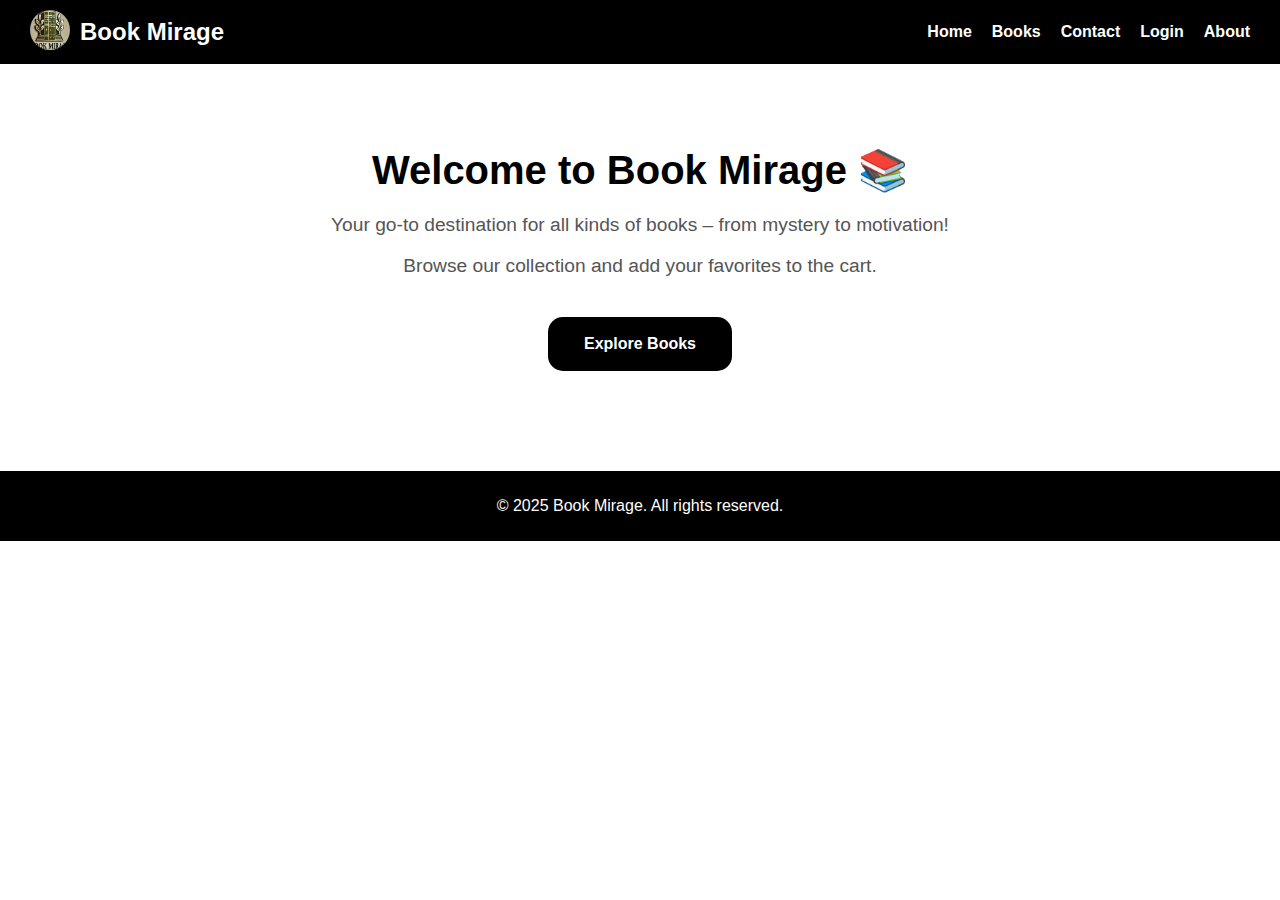
<file: index.html>
<!DOCTYPE html>
<html lang="en">
<head>
  <meta charset="UTF-8">
  <title>Book Mirage - Home</title>
  <link rel="stylesheet" href="index.css">
  <link rel="icon" href="bookmirage.jpg" type="image">
</head>
<body>
  <header>
    <div class="logo-container">
      <a href="index.html"><img src="bookmirage.jpg" alt="Logo" class="logo" height="70" width="70"></a>
      <h1>Book Mirage</h1>
    </div>
    <nav>
      <ul>
        <li><a href="index.html">Home</a></li>
        <li><a href="web.html">Books</a></li>
        <li><a href="contact.html">Contact</a></li>
        <li><a href="login.html">Login</a></li>
        <li><a href="about.html">About</a></li>
      </ul>
    </nav>
  </header>

  <main>
    <section class="intro">
      <h2>Welcome to Book Mirage 📚</h2>
      <p>Your go-to destination for all kinds of books – from mystery to motivation!</p>
      <p>Browse our collection and add your favorites to the cart.</p>
      <a href="web.html" class="explore-btn">Explore Books</a>
    </section>
  </main>

  <footer>
    <p>&copy; 2025 Book Mirage. All rights reserved.</p>
  </footer>
</body>
</html>
</file>
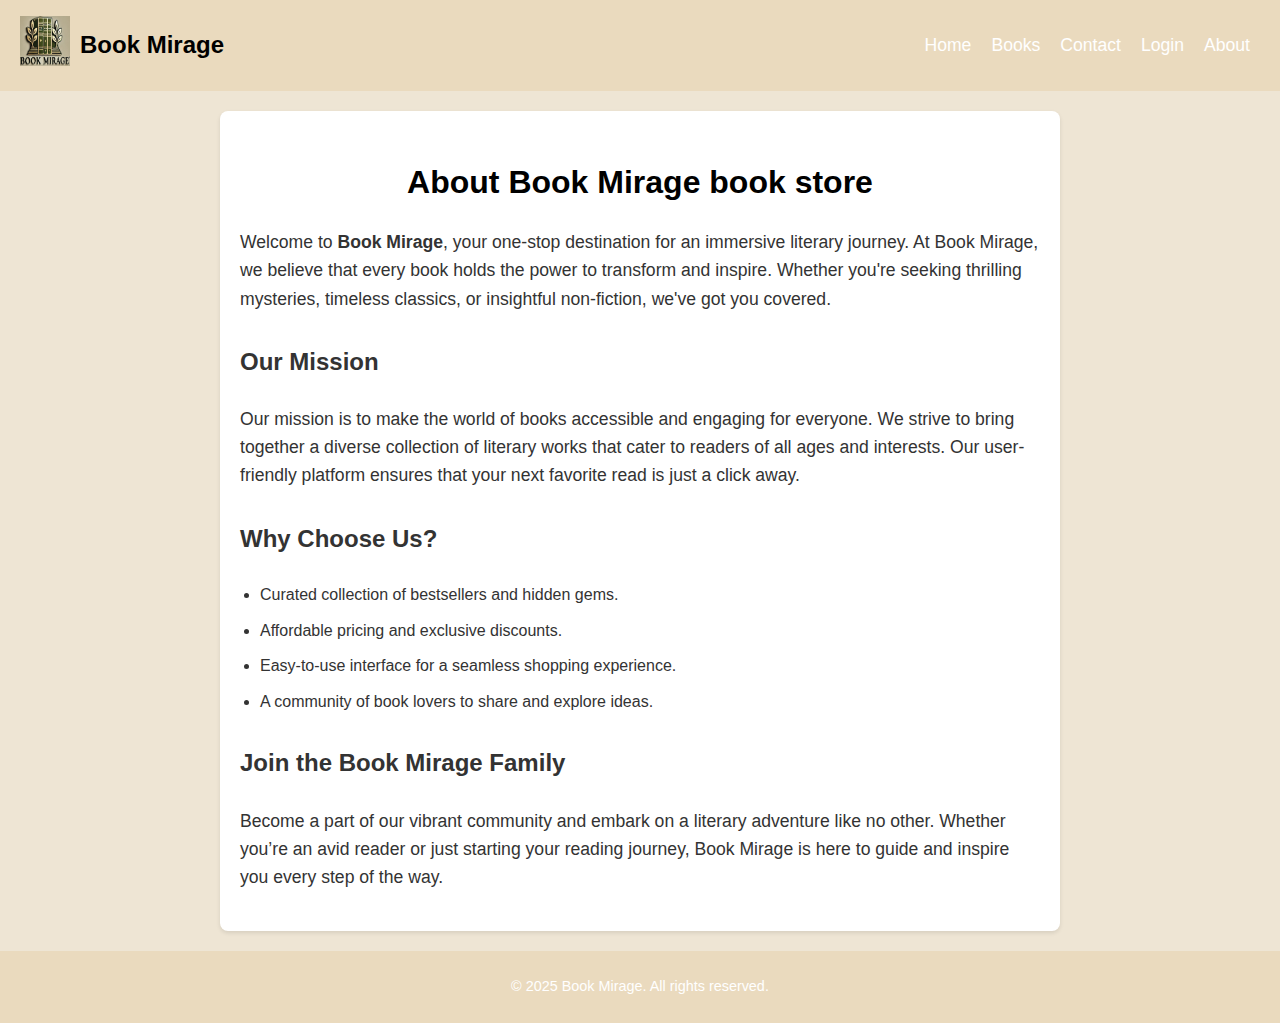
<file: about.html>
<!DOCTYPE html>
<html lang="en">
<head>
    <meta charset="UTF-8">
    <meta name="viewport" content="width=device-width, initial-scale=1.0">
    <link rel="stylesheet" href="about.css">
    <link rel="stylesheet" href="https://cdnjs.cloudflare.com/ajax/libs/font-awesome/4.7.0/css/font-awesome.min.css">
    <title>About Us - Book Mirage</title>
    <link rel="icon" type="image" href="bookmirage.jpg">
</head>
<body>
    <header>
        <div class="logo-container">
            <a href="index.html"><img src="bookmirage.jpg" alt="Book Mirage Logo" class="logo" height="50px" width="50px"></a>
            <h1>Book Mirage</h1>
        </div>

        <nav>
            <ul>
                <li><a href="index.html">Home</a></li>
                <li><a href="books.html">Books</a></li>
                <li><a href="contact.html">Contact</a></li>
                <li><a href="login.html">Login</a></li> 
                <li><a href="about us.html">About</a></li>
            </ul>
        </nav>
    </header>

    <main>
        <section class="about-us">
            <h2>About Book Mirage book store</h2>
            <p>Welcome to <strong>Book Mirage</strong>, your one-stop destination for an immersive literary journey. At Book Mirage, we believe that every book holds the power to transform and inspire. Whether you're seeking thrilling mysteries, timeless classics, or insightful non-fiction, we've got you covered.</p>
            
            <h3>Our Mission</h3>
            <p>Our mission is to make the world of books accessible and engaging for everyone. We strive to bring together a diverse collection of literary works that cater to readers of all ages and interests. Our user-friendly platform ensures that your next favorite read is just a click away.</p>
            
            <h3>Why Choose Us?</h3>
            <ul>
                <li>Curated collection of bestsellers and hidden gems.</li>
                <li>Affordable pricing and exclusive discounts.</li>
                <li>Easy-to-use interface for a seamless shopping experience.</li>
                <li>A community of book lovers to share and explore ideas.</li>
            </ul>
            
            <h3>Join the Book Mirage Family</h3>
            <p>Become a part of our vibrant community and embark on a literary adventure like no other. Whether you’re an avid reader or just starting your reading journey, Book Mirage is here to guide and inspire you every step of the way.</p>
        </section>
    </main>

    <footer>
        <p>&copy; 2025 Book Mirage. All rights reserved.</p>
    </footer>
</body>
</html>
</file>
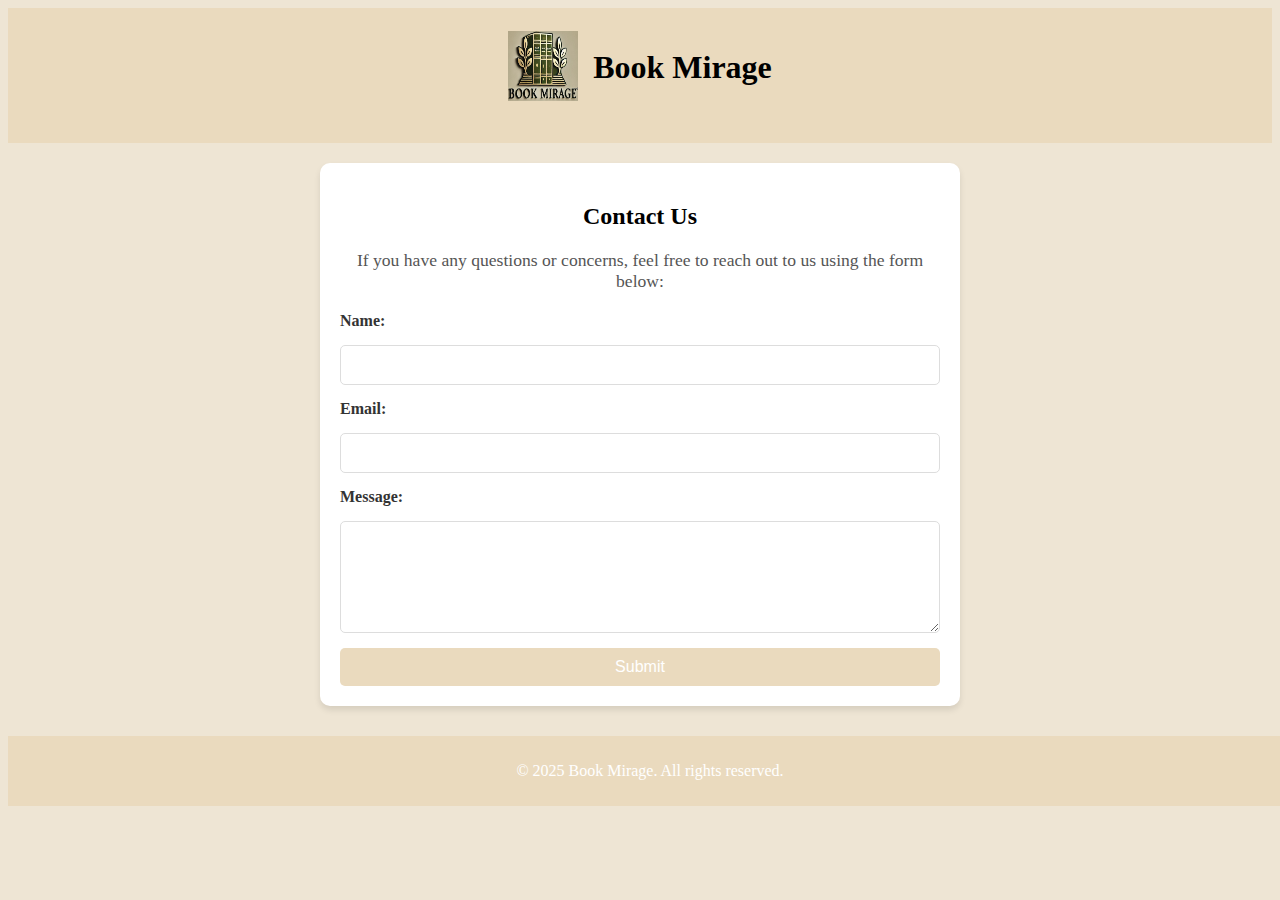
<file: contact.html>
<!DOCTYPE html>
<html lang="en">
<head>
    <meta charset="UTF-8">
    <meta name="viewport" content="width=device-width, initial-scale=1.0">
    <title>Contact Us - Book Mirage</title>
    <link rel="stylesheet" href="contact.css">
</head>
<body>
    <header>
        <div class="logo-container">
            <a href="index.html"><img src="bookmirage.jpg" alt="Book Mirage Logo" class="logo" height="70px" width="70px"></a>
            <h1>Book Mirage</h1>
        </div>
    </header>

    <main>
        <section class="contact-section">
            <h2>Contact Us</h2>
            <p>If you have any questions or concerns, feel free to reach out to us using the form below:</p>
            <form action="submit_contact.php" method="POST" class="contact-form">
                <label for="name">Name:</label>
                <input type="text" id="name" name="name" required>

                <label for="email">Email:</label>
                <input type="email" id="email" name="email" required>

                <label for="message">Message:</label>
                <textarea id="message" name="message" rows="5" required></textarea>

                <button type="submit">Submit</button>
            </form>
        </section>
    </main>

    <footer>
        <p>&copy; 2025 Book Mirage. All rights reserved.</p>
    </footer>
</body>
</html>
</file>
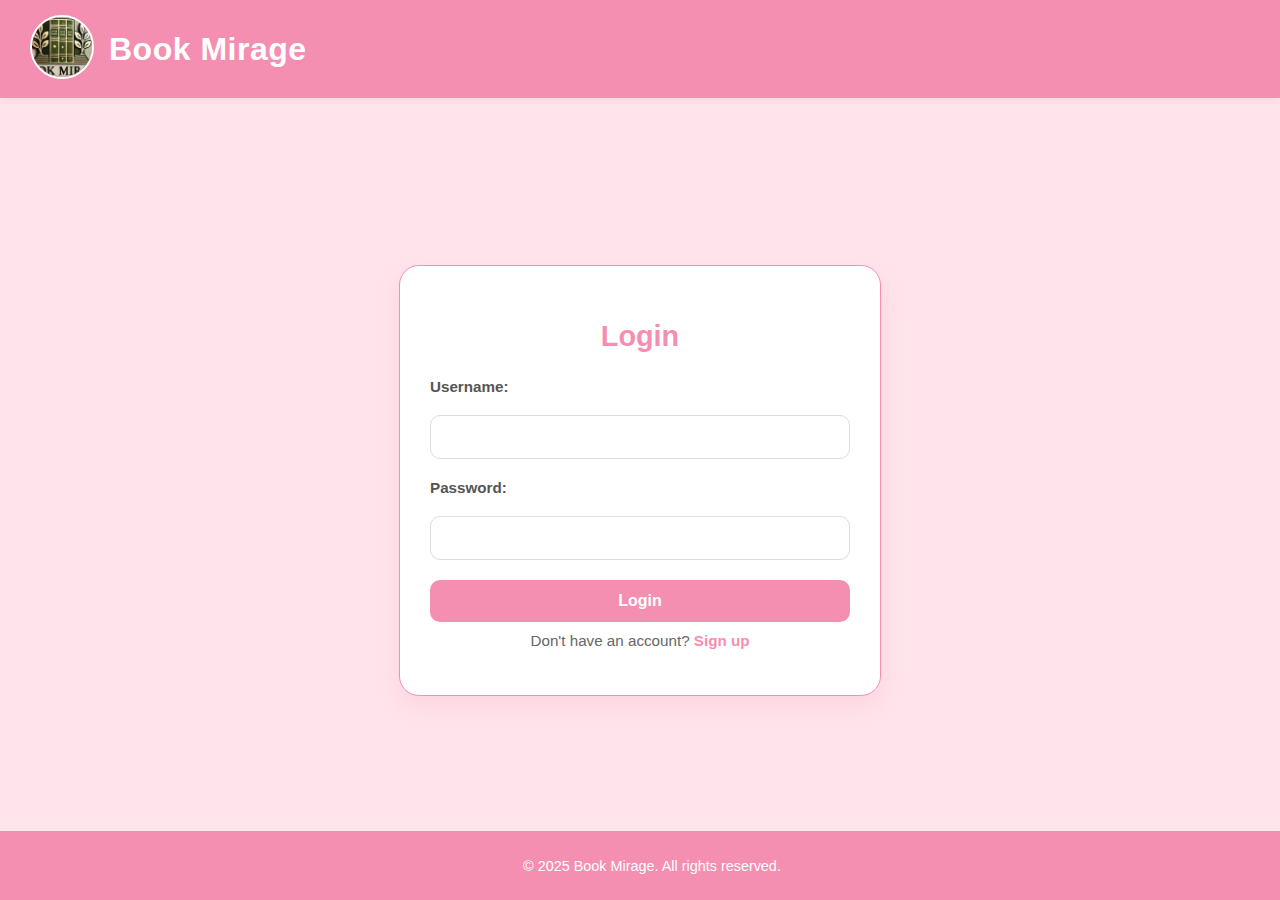
<file: login.html>
<!DOCTYPE html>
<html lang="en">
<head>
    <meta charset="UTF-8">
    <meta name="viewport" content="width=device-width, initial-scale=1.0">
    <title>Login - Book Mirage</title>
    <link rel="stylesheet" href="login.css">
    <script>
        // Optional: Show an alert before redirecting
        function handleLogin(event) {
            event.preventDefault(); // Prevent actual form submission
            alert("Login successful! Redirecting...");
            window.location.href = "index.html"; // Redirect to web.html
        }
    </script>
</head>
<body>
    <header>
        <div class="logo-container">
            <a href="index.html"><img src="bookmirage.jpg" alt="Book Mirage Logo" class="logo" height="70px" width="70px"></a>
            <h1>Book Mirage</h1>
        </div>
    </header>

    <main>
        <section class="login-section">
            <h2>Login</h2>
            <!-- Form with JavaScript-based redirect -->
            <form onsubmit="handleLogin(event)" class="login-form">
                <label for="username">Username:</label>
                <input type="text" id="username" name="username" required>

                <label for="password">Password:</label>
                <input type="password" id="password" name="password" required>

                <button type="submit">Login</button>
            </form>
            <p>Don't have an account? <a href="register.html">Sign up</a></p>
        </section>
    </main>

    <footer>
        <p>&copy; 2025 Book Mirage. All rights reserved.</p>
    </footer>
</body>
</html>
</file>
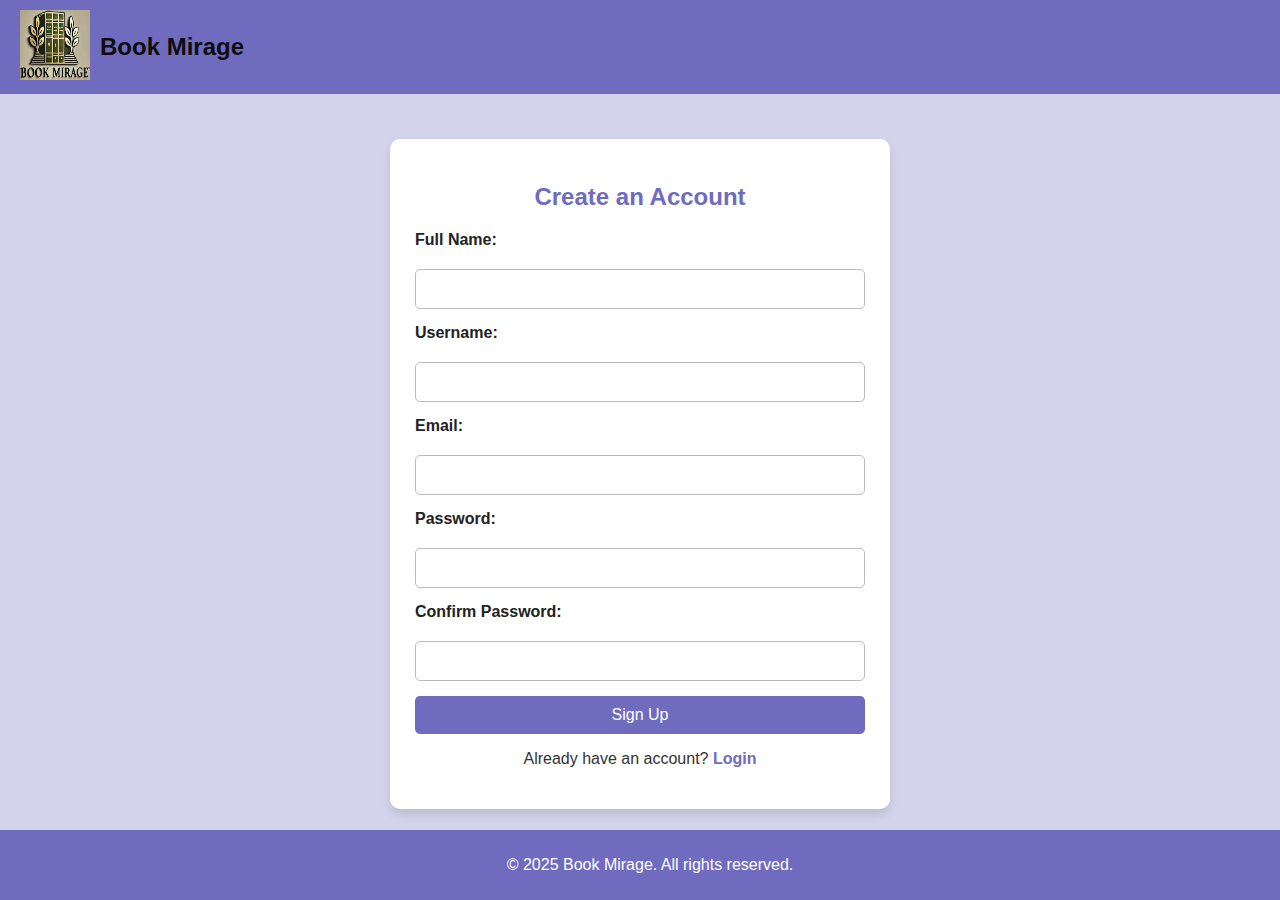
<file: register.html>
<!DOCTYPE html>
<html lang="en">
<head>
    <meta charset="UTF-8">
    <meta name="viewport" content="width=device-width, initial-scale=1.0">
    <title>Sign Up - Book Mirage</title>
    <link rel="stylesheet" href="register.css">
</head>
<body>
    <header>
        <div class="logo-container">
            <a href="index.html"><img src="bookmirage.jpg" alt="Book Mirage Logo" class="logo" height="70px" width="70px"></a>
            <h1>Book Mirage</h1>
        </div>
    </header>

    <main>
        <section class="signup-section">
            <h2>Create an Account</h2>
            <form onsubmit="return handleSignup(event)" class="signup-form">
                <label for="fullname">Full Name:</label>
                <input type="text" id="fullname" name="fullname" required>

                <label for="username">Username:</label>
                <input type="text" id="username" name="username" required>

                <label for="email">Email:</label>
                <input type="email" id="email" name="email" required>

                <label for="password">Password:</label>
                <input type="password" id="password" name="password" required>

                <label for="confirm-password">Confirm Password:</label>
                <input type="password" id="confirm-password" name="confirm-password" required>

                <button type="submit">Sign Up</button>
            </form>
            <p>Already have an account? <a href="login.html">Login</a></p>
        </section>
    </main>

    <footer>
        <p>&copy; 2025 Book Mirage. All rights reserved.</p>
    </footer>

    <script>
        function handleSignup(event) {
            event.preventDefault();
            // You can add password matching or validation here
            window.location.href = "web.html"; // Redirect after signup
        }
    </script>
</body>
</html>
</file>
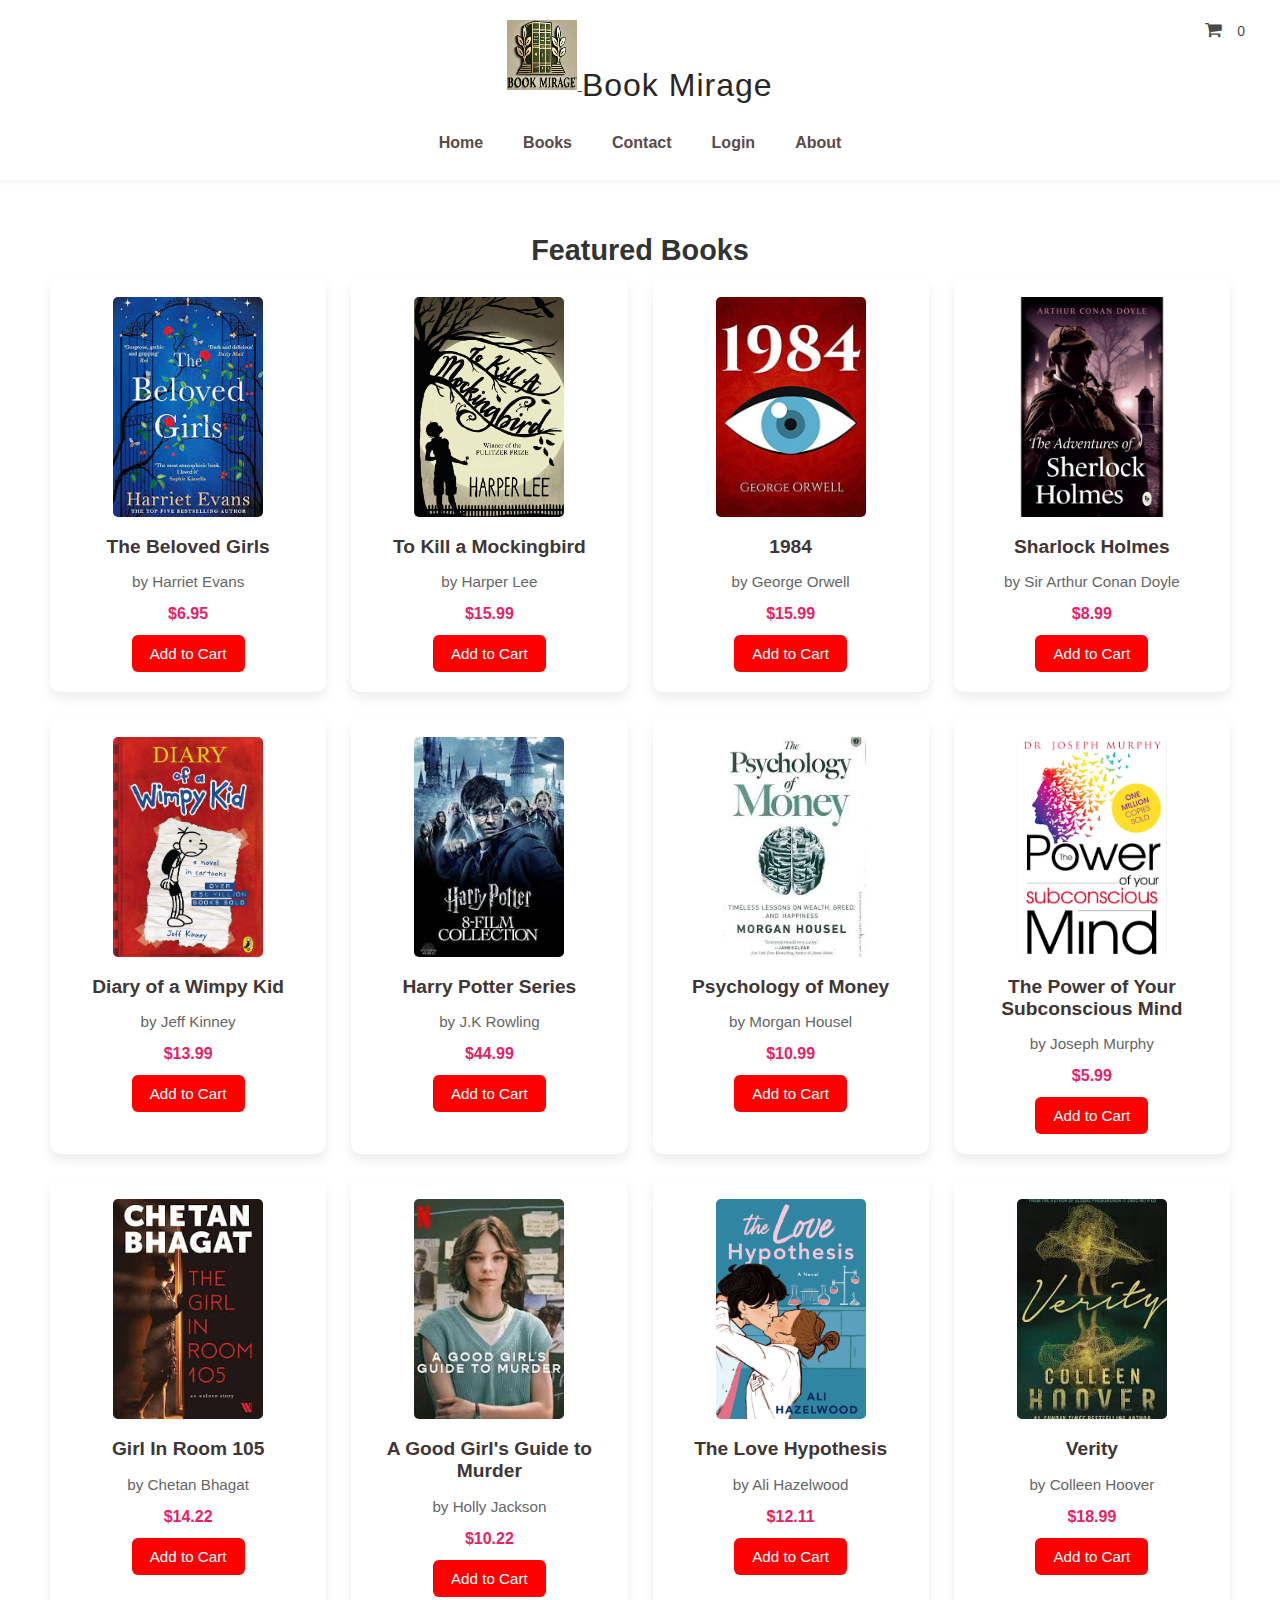
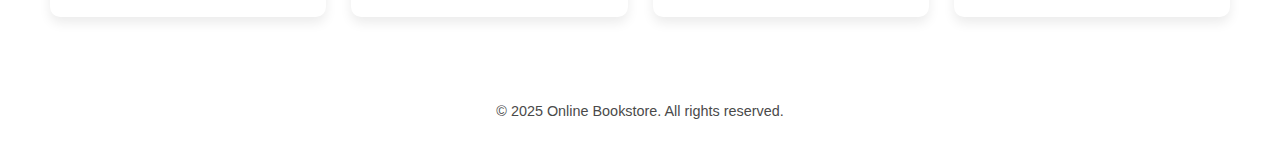
<file: web.html>
<!DOCTYPE html>
<html lang="en">
<head>
    <meta charset="UTF-8">
    <meta name="viewport" content="width=device-width, initial-scale=1.0">
    <link rel="stylesheet" href="web.css">
    <link rel="stylesheet" href="https://cdnjs.cloudflare.com/ajax/libs/font-awesome/4.7.0/css/font-awesome.min.css">
    <title>Book Mirage</title>
    <link rel="icon" type="image" href="bookmirage.jpg">
    
</head>
<body>
    <header>
        <div class="logo-container">
            <a href=""><img src="bookmirage.jpg" alt="Book Mirage Logo" class="logo" height="70 px" width="70px"></a>
            <h1>Book Mirage</h1>
        </div>

        <nav>
            <ul>
                <li><a href="">Home</a></li>
                <li><a href="">Books</a></li>
                <li><a href="">Contact</a></li>
                <li><a href="login.html">Login</a></li> 
                <li><a href="about us.html">About</a></li>
            </ul>
        </nav>
        <div class="cart" id="cart-icon">
            <i class="fa fa-shopping-cart"></i>
            <span id="cart-count" class="cart-count">0</span>
        </div>
    </header>

    <main>
        <section class="featured-books">
            <h2>Featured Books</h2>
            <div class="book-container">
                <div class="book-card">
                    <img src="thebelovedgirls.jpg" alt="Book 1">
                    <h3>The Beloved Girls</h3>
                    <p>by Harriet Evans</p>
                    <p class="price">$6.95</p>
                    <button class="add-to-cart" data-book="The Beloved Girls" data-price="6.95">Add to Cart</button>
                </div>
                <div class="book-card">
                    <img src="thekill.jpg" alt="Book 2">
                    <h3>To Kill a Mockingbird</h3>
                    <p>by Harper Lee</p>
                    <p class="price">$15.99</p>
                    <button class="add-to-cart" data-book="To Kill a Mockingbird" data-price="15.99">Add to Cart</button>
                </div>
                <div class="book-card">
                    <img src="1984.jpg" alt="Book 3">
                    <h3>1984</h3>
                    <p>by George Orwell</p>
                    <p class="price">$15.99</p>
                    <button class="add-to-cart" data-book="1984">Add to Cart</button>
                </div>
                <div class="book-card">
                    <img src="4.jpg" alt="Book 4">
                    <h4>Sharlock Holmes</h4>
                    <p>by Sir Arthur Conan Doyle</p>
                    <p class="price">$8.99</p>
                    <button class="add-to-cart" data-book="Sharlock Holmes">Add to Cart</button>
                </div>
                <div class="book-card">
                    <img src="5.jpg" alt="Book 5">
                    <h4>Diary of a Wimpy Kid</h4>
                    <p>by Jeff Kinney</p>
                    <p class="price">$13.99</p>
                    <button class="add-to-cart" data-book="Diary of a Wimpy Kid">Add to Cart</button>
                </div>
                <div class="book-card">
                    <img src="harrypotter.jpg" alt="Book 6">
                    <h4>Harry Potter Series</h4>
                    <p>by J.K Rowling</p>
                    <p class="price">$44.99</p>
                    <button class="add-to-cart" data-book="Harry Potter Series">Add to Cart</button>
                </div>
                <div class="book-card">
                    <img src="psychoofmoney.jpg" alt="Book 7">
                    <h4>Psychology of Money</h4>
                    <p>by Morgan Housel</p>
                    <p class="price">$10.99</p>
                    <button class="add-to-cart" data-book="Psychology of Money">Add to Cart</button>
                </div>
                <div class="book-card">
                    <img src="powerofsubmind.png" alt="Book 8">
                    <h4>The Power of Your Subconscious Mind</h4>
                    <p>by Joseph Murphy</p>
                    <p class="price">$5.99</p>
                    <button class="add-to-cart" data-book="The Power of Your Subconscious Mind">Add to Cart</button>
                </div>
                <div class="book-card">
                    <img src="girlintheroom105.jpg" alt="Book 9">
                    <h4>Girl In Room 105</h4>
                    <p>by Chetan Bhagat</p>
                    <p class="price">$14.22</p>
                    <button class="add-to-cart" data-book="Girl In Room 105">Add to Cart</button>
                </div>
                <div class="book-card">
                    <img src="gggto.jpg" alt="Book 10">
                    <h4>A Good Girl's Guide to Murder</h4>
                    <p>by Holly Jackson</p>
                    <p class="price">$10.22</p>
                    <button class="add-to-cart" data-book="A Good Girl's Guide to Murder">Add to Cart</button>
                </div>
                <div class="book-card">
                    <img src="11.jpg" alt="Book 11">
                    <h4>The Love Hypothesis</h4>
                    <p>by Ali Hazelwood</p>
                    <p class="price">$12.11</p>
                    <button class="add-to-cart" data-book="The Love Hypothesis">Add to Cart</button>
                </div>
                <div class="book-card">
                    <img src="verity.jpg" alt="Book 12">
                    <h4>Verity</h4>
                    <p>by Colleen Hoover</p>
                    <p class="price">$18.99</p>
                    <button class="add-to-cart" data-book="The Love Hypothesis">Add to Cart</button>
                </div>
                

            </div>
        </section>
    </main>

    
    <div id="cart-modal" class="cart-modal">
        <div class="cart-modal-content">
            <span id="close-cart" class="close">&times;</span>
            <h2>Your Cart</h2>
            <ul id="cart-items"></ul>
            <p>Total: $<span id="cart-total">0.00</span></p>
        </div>
    </div>

    <footer>
        <p>&copy; 2025 Online Bookstore. All rights reserved.</p>
    </footer>
    <script>
        // Select DOM elements
        const cartIcon = document.getElementById("cart-icon");
        const cartModal = document.getElementById("cart-modal");
        const closeCart = document.getElementById("close-cart");
        const cartCount = document.getElementById("cart-count");
        const cartItems = document.getElementById("cart-items");
        const cartTotal = document.getElementById("cart-total");
        const addToCartButtons = document.querySelectorAll(".add-to-cart");
    
        // Cart data structure
        let cart = [];
    
        // Open cart modal
        cartIcon.addEventListener("click", () => {
            cartModal.style.display = "block";
        });
    
        // Close cart modal
        closeCart.addEventListener("click", () => {
            cartModal.style.display = "none";
        });
    
        // Add item to cart
        addToCartButtons.forEach(button => {
            button.addEventListener("click", () => {
                const bookName = button.getAttribute("data-book");
                const bookPrice = parseFloat(button.getAttribute("data-price"));
    
                // Check if item is already in the cart
                const existingItem = cart.find(item => item.name === bookName);
    
                if (existingItem) {
                    existingItem.quantity++;
                } else {
                    cart.push({ name: bookName, price: bookPrice, quantity: 1 });
                }
    
                updateCart();
            });
        });
    
        // Update cart
        function updateCart() {
            cartItems.innerHTML = ""; // Clear previous cart items
            let total = 0;
    
            cart.forEach(item => {
                const li = document.createElement("li");
                li.textContent = `${item.name} - $${item.price.toFixed(2)} x ${item.quantity}`;
                cartItems.appendChild(li);
    
                total += item.price * item.quantity;
            });
    
            cartTotal.textContent = total.toFixed(2);
            cartCount.textContent = cart.reduce((acc, item) => acc + item.quantity, 0);
        }
    </script>


    
</body>
</html>
</file>
<file: index.css>
@keyframes fadeSlideUp {
  from {
    opacity: 0;
    transform: translateY(20px);
  }
  to {
    opacity: 1;
    transform: translateY(0);
  }
}
@keyframes fadeIn {
  from {
    opacity: 0;
    transform: translateY(30px);
  }
  to {
    opacity: 1;
    transform: translateY(0);
  }
}

.testimonial {
  animation: fadeIn 1s ease-in-out;
}

.testimonial:nth-child(1) {
  animation-delay: 0.5s;
}

.testimonial:nt

.testimonials h2 {
  animation: fadeSlideUp 1s ease-in-out;
  animation-delay: 2.5s; /* Wait for 2.5 seconds before starting */
  opacity: 0; /* Ensure it's hidden initially */

}


.logo-container img {
  animation: bounce 1s infinite alternate ease-in-out;
}


.intro, .testimonials {
  animation: fadeIn 1s ease-in-out;
}
.testimonial {
  transition: transform 0.3s ease-in-out;
}

.testimonial:hover {
  transform: translateY(-10px);
}




/* General Styles */
body {
  font-family: 'Segoe UI', Tahoma, sans-serif;
  margin: 0;
  padding: 0;
  background-color: #fff;
  color: #111;
}

/* Header */
header {
  display: flex;
  justify-content: space-between;
  align-items: center;
  background-color: #000;
  color: white;
  padding: 10px 30px;
}

.logo-container {
  display: flex;
  align-items: center;
}

.logo-container img {
  width: 40px;
  height: 40px;
  margin-right: 10px;
  border-radius: 50%;
}

header h1 {
  font-size: 1.5rem;
  margin: 0;
}

nav ul {
  list-style: none;
  display: flex;
  gap: 20px;
  margin: 0;
  padding: 0;
}

nav a {
  color: white;
  text-decoration: none;
  font-weight: bold;
}

nav a:hover,
nav a.active {
  border-bottom: 2px solid white;
}

/* Main Intro Section */
.intro {
  text-align: center;
  padding: 50px 20px;
}

.intro h2 {
  font-size: 2.5rem;
  color: black;
  margin-bottom: 20px;
}

.intro p {
  font-size: 1.2rem;
  color: #555;
}

.explore-btn {
  display: inline-block;
  margin-top: 20px;
  padding: 18px 36px;
  background-color: black;
  color: white;
  border-radius: 15px;
  text-decoration: none;
  font-weight: bold;
}

.explore-btn:hover {
  background-color: #333;
}
.explore-btn {
  transition: transform 0.3s ease-in-out;
}

.explore-btn:hover {
  transform: scale(1.1);
}


/* Testimonials */
.testimonials {
  padding: 50px 20px;
  background-color: #f7f7f7;
  text-align: center;
}

.testimonials h2 {
  font-size: 2rem;
  margin-bottom: 30px;
}

.testimonial-list {
  display: flex;
  flex-wrap: wrap;
  justify-content: center;
  gap: 30px;
}

.testimonial {
  background-color: white;
  padding: 20px;
  border-radius: 10px;
  width: 300px;
  box-shadow: 0 4px 8px rgba(0,0,0,0.1);
  transition: transform 0.3s;
}

.testimonial:hover {
  transform: translateY(-5px);
}

.testimonial p {
  font-style: italic;
  margin-bottom: 10px;
}

.testimonial h4 {
  margin-top: 10px;
  font-weight: normal;
}

/* Footer */
footer {
  background-color: #000;
  color: white;
  text-align: center;
  padding: 10px 0;
  margin-top: 50px;
}
</file>
<file: about.css>
/* General Styles */
body {
    font-family: Arial, sans-serif;
    line-height: 1.6;
    margin: 0;
    padding: 0;
    background-color: rgb(238, 229, 212);
    color: #333;
}

/* Header */
header {
    display: flex;
    justify-content: space-between;
    align-items: center;
    padding: 10px 20px;
    background-color: rgb(234, 218, 190);
    color: black;
}

header .logo-container {
    display: flex;
    align-items: center;
}

header .logo-container h1 {
    margin-left: 10px;
    font-size: 1.5rem;
}

header nav ul {
    list-style-type: none;
    padding: 0;
    margin: 0;
    display: flex;
}

header nav ul li {
    margin: 0 10px;
}

header nav ul li a {
    color: #fff;
    text-decoration: none;
    font-size: 1.1rem;
}

header nav ul li a:hover {
    text-decoration: underline;
}

/* About Us Section */
main {
    margin: 20px auto;
    padding: 20px;
    max-width: 800px;
    background: #ffffff;
    border-radius: 8px;
    box-shadow: 0 2px 4px rgba(0, 0, 0, 0.1);
}

.about-us h2 {
    color: black;
    font-size: 2rem;
    margin-bottom: 20px;
    text-align: center;
}

.about-us p {
    margin-bottom: 20px;
    font-size: 1.1rem;
}

.about-us h3 {
    font-size: 1.5rem;
    color: #333;
    margin-top: 30px;
}

.about-us ul {
    list-style-type: disc;
    padding-left: 20px;
}

.about-us ul li {
    margin-bottom: 10px;
}

/* Footer */
footer {
    text-align: center;
    padding: 10px;
    background-color: rgb(234, 218, 190);
    color: #fff;
    margin-top: 20px;
    font-size: 0.9rem;
}
</file>
<file: contact.css>
/* Header Styles */
header {
    background-color: rgb(234, 218, 190); /* Dark background for header */
    color: black; /* White text color for contrast */
    padding: 20px;
    text-align: center;
}
body {
    background-color: rgb(238, 229, 212);
}

header .logo-container {
    display: flex;
    align-items: center;
    justify-content: center;
    margin-bottom: 15px;
}

header .logo-container a {
    margin-right: 15px; /* Space between logo and text */
}

header .logo-container img {
    height: 70px;
    width: 70px;
}

/* Center and Style "Book Mirage" Heading */
.heading-container {
    text-align: center; /* Center the heading text */
    border: 3px solid #fff; /* White border around heading */
    padding: 10px 20px;
    border-radius: 10px; /* Rounded corners */
    display: inline-block; /* Keep it inline with logo */
}

.heading-container h1 {
    margin: 0;
    font-size: 2.5rem; /* Larger font for heading */
    color: white; /* White text color */
}

/* Contact Section Styles */
.contact-section {
    background-color: #fff;
    padding: 20px;
    margin: 20px auto;
    border-radius: 10px;
    box-shadow: 0 4px 6px rgba(0, 0, 0, 0.1);
    width: 90%;
    max-width: 600px;
    text-align: center;
}

.contact-section h2 {
    color: black;
    margin-bottom: 20px;
}

.contact-section p {
    font-size: 1.1rem;
    margin-bottom: 20px;
    color: #555;
}

/* Contact Form Styles */
.contact-form {
    display: flex;
    flex-direction: column;
    gap: 15px;
}

.contact-form label {
    font-weight: bold;
    text-align: left;
    color: #333;
}

.contact-form input,
.contact-form textarea {
    padding: 10px;
    border: 1px solid #ddd;
    border-radius: 5px;
    font-size: 1rem;
    width: 100%;
    box-sizing: border-box;
}

.contact-form textarea {
    resize: vertical;
}

.contact-form button {
    padding: 10px 15px;
    border: none;
    background-color: rgb(234, 218, 190);
    color: white;
    font-size: 1rem;
    border-radius: 5px;
    cursor: pointer;
    transition: background-color 0.3s;
}

.contact-form button:hover {
    background-color: black;
}

/* General Adjustments */
footer {
    text-align: center;
    padding: 10px;
    background-color: rgb(234, 218, 190);
    color: white;
    margin-top: 30px;
    position: relative;
    bottom: 0;
    width: 100%;
}
</file>
<file: login.css>
/* General Styles */
body {
    font-family: 'Segoe UI', Tahoma, Geneva, Verdana, sans-serif;
    margin: 0;
    padding: 0;
    background-color: #ffe4ec; /* Light pink background */
    color: #444;
}

/* Header Styles */
header {
    display: flex;
    align-items: center;
    padding: 15px 30px;
    background-color: #f48fb1; /* Medium pink */
    color: #fff;
    box-shadow: 0 2px 8px rgba(0, 0, 0, 0.05);
}

header .logo-container {
    display: flex;
    align-items: center;
    gap: 15px;
}

header .logo-container img {
    height: 60px;
    width: 60px;
    border-radius: 50%;
    object-fit: cover;
    border: 2px solid #fff;
}

header h1 {
    font-size: 2rem;
    margin: 0;
    font-weight: bold;
    letter-spacing: 0.5px;
}

/* Main Section Styles */
main {
    display: flex;
    justify-content: center;
    align-items: center;
    min-height: 85vh;
}

/* Login Section Styles */
.login-section {
    background-color: #ffffff;
    padding: 30px;
    border-radius: 20px;
    box-shadow: 0 10px 25px rgba(244, 143, 177, 0.2);
    max-width: 420px;
    width: 90%;
    text-align: center;
    border: 1.5px solid #f48fb1;
}

.login-section h2 {
    margin-bottom: 25px;
    color: #f48fb1;
    font-size: 1.8rem;
    font-weight: 700;
}

/* Form Styles */
.login-form {
    display: flex;
    flex-direction: column;
    gap: 20px;
}

.login-form label {
    text-align: left;
    font-weight: 600;
    font-size: 0.95rem;
    color: #555;
}

.login-form input {
    padding: 12px;
    border: 1px solid #ddd;
    border-radius: 10px;
    font-size: 1rem;
    outline: none;
    transition: all 0.3s ease;
}

.login-form input:focus {
    border-color: #f48fb1;
    box-shadow: 0 0 0 4px rgba(244, 143, 177, 0.2);
}

/* Button */
.login-form button {
    padding: 12px;
    background-color: #f48fb1;
    color: white;
    font-size: 1rem;
    font-weight: 600;
    border: none;
    border-radius: 10px;
    cursor: pointer;
    transition: background-color 0.3s ease;
}

.login-form button:hover {
    background-color: #ec6f99;
}

/* Link Styles */
.login-section p {
    margin-top: 10px;
    font-size: 0.95rem;
    color: #666;
}

a {
    color: #f48fb1;
    text-decoration: none;
    font-weight: bold;
}

a:hover {
    text-decoration: underline;
}

/* Footer Styles */
footer {
    text-align: center;
    padding: 12px;
    background-color: #f48fb1;
    color: #fff;
    font-size: 0.9rem;
    position: fixed;
    bottom: 0;
    width: 100%;
}
</file>
<file: register.css>
/* General Styles */
body {
    font-family: Arial, sans-serif;
    margin: 0;
    padding: 0;
    background-color: #d3d3ec;
    color: #333;
}

/* Header Styles */
header {
    display: flex;
    align-items: center;
    justify-content: space-between;
    padding: 10px 20px;
    background-color: #6f6bbf;
    color: rgb(14, 13, 13);
}

.logo-container {
    display: flex;
    align-items: center;
}

.logo-container img {
    margin-right: 10px;
}

header h1 {
    font-size: 1.5rem;
}

/* Main Section */
main {
    display: flex;
    justify-content: center;
    align-items: center;
    min-height: calc(100vh - 140px);
}

.signup-section {
    background-color: #fff;
    padding: 25px;
    border-radius: 10px;
    box-shadow: 0 6px 10px rgba(0, 0, 0, 0.1);
    width: 90%;
    max-width: 450px;
    text-align: center;
}

.signup-section h2 {
    margin-bottom: 20px;
    color: #6f6bbf;
}

/* Form Styles */
.signup-form {
    display: flex;
    flex-direction: column;
    gap: 15px;
}

.signup-form label {
    text-align: left;
    font-weight: bold;
    margin-bottom: 5px;
    color: #222;
}

.signup-form input {
    padding: 10px;
    border: 1px solid #bbb;
    border-radius: 5px;
    font-size: 1rem;
    width: 100%;
    box-sizing: border-box;
}

.signup-form button {
    padding: 10px 15px;
    border: none;
    background-color: #6f6bbf;
    color: white;
    font-size: 1rem;
    border-radius: 5px;
    cursor: pointer;
    transition: background-color 0.3s;
}

.signup-form button:hover {
    background-color: #5d58a1;
}

/* Footer */
footer {
    text-align: center;
    padding: 10px;
    background-color: #6f6bbf;
    color: white;
    position: fixed;
    bottom: 0;
    width: 100%;
}

/* Link Styles */
a {
    color: #6f6bbf;
    text-decoration: none;
    font-weight: bold;
}

a:hover {
    text-decoration: underline;
}
</file>
<file: web.css>
@media (max-width: 768px) {
    .book-card {
        width: 100%; /* Full width for smaller screens */
        margin: 10px 0;
    }
}
button[data-tooltip]::after {
    content: attr(data-tooltip);
    position: absolute;
    background: #333;
    color: #fff;
    padding: 5px;
    border-radius: 3px;
    display: none;
}
button:hover[data-tooltip]::after {
    display: block;
}
/* General Styles */
body {
    font-family: 'Segoe UI', Tahoma, Geneva, Verdana, sans-serif;
    margin: 0;
    padding: 0;
    background-color: white; 
    color: #333;
}

/* Header Styles */
header {
    background-color: white; 
    color: #282727;
    padding: 20px 0;
    text-align: center;
    box-shadow: 0 2px 6px rgba(0, 0, 0, 0.05);
}

header h1 {
    display: inline-block;
    vertical-align: middle;
    margin-left: 0px;
    font-size: 2rem;
    font-weight: 500;
    letter-spacing: 1px;
}
header h1:hover{
    background-color: rgb(170, 163, 163);
}
.featured-books h2:hover{
    color: rgb(173, 166, 166);
    
}
.logo-container{
    text-decoration: underline;
    text-decoration-color: #4a4a4a;
}
html{
    scroll-behavior: smooth;
}

.logo-icon {
    display: inline-block;
    width: 40px;
    height: 40px;
    margin-right: 15px;
    margin-top: 10px;
    vertical-align: middle;
     /* No need for display: inline-block */
}


/* Navigation */
nav ul {
    list-style: none;
    padding: 0;
    margin: 8px 0;
    display: flex;
    justify-content: center;
    flex-wrap: wrap;
    gap: 12px;
}

nav ul li a {
    color: #5a4a4a;
    text-decoration: none;
    padding: 8px 14px;
    font-weight: 600;
    transition: background-color 0.3s, border-radius 0.3s, color 0.3s;
    border-radius: 5px;
}

nav ul li a:hover {
    background-color: white;
    color: #fff;
}

/* Cart Icon */
.cart {
    position: absolute;
    top: 20px;
    right: 30px;
    cursor: pointer;
    font-size: 18px;
    color: #4a4a4a;
}

.cart-count {
    background-color: white;
    border-radius: 50%;
    padding: 2px 5px;
    font-size: 14px;
    margin-left: 5px;
    vertical-align: middle;
}

/* Main Content */
main {
    padding: 30px 20px;
    max-width: 1200px;
    margin: auto;
}

/* Featured Books */
.featured-books {
    text-align: center;
    margin-bottom: 30px;
}

.featured-books h2 {
    font-size: 1.8rem;
    margin-bottom: 10px;
}

/* Book Grid Container */
.book-container {
    display: grid;
    grid-template-columns: repeat(auto-fill, minmax(250px, 1fr));
    gap: 25px;
    justify-content: center;
    padding: 0 10px;
}

@media (min-width: 1100px) {
    .book-container {
        grid-template-columns: repeat(4, 1fr);
    }
}

/* Book Card */
.book-card {
    background-color: white; /* light pink-lavender */
    padding: 20px;
    border-radius: 10px;
    box-shadow: 0 6px 12px rgba(0, 0, 0, 0.08);
    text-align: center;
    transition: transform 0.3s, box-shadow 0.3s;
}

.book-card:hover {
    transform: translateY(-5px);
    box-shadow: 0 10px 18px rgba(0, 0, 0, 0.15);
}

.book-card img {
    width: 150px;
    height: 220px;
    object-fit: cover;
    border-radius: 5px;
}

/* Book Details */
.book-card h3,
.book-card h4 {
    margin: 15px 0 8px;
    font-size: 1.2rem;
    color: #403636;
}

.book-card p {
    color: #666;
    font-size: 0.95rem;
}

.book-card .price {
    color: #e91e63;
    font-weight: bold;
    margin: 12px 0;
    font-size: 1rem;
}

/* Button Style */
.book-card button {
    background-color: red;
    color: white;
    border: none;
    padding: 10px 18px;
    font-size: 0.95rem;
    cursor: pointer;
    border-radius: 6px;
    transition: background-color 0.3s;
}

.book-card button:hover {
    background-color: rgb(182, 173, 173);
}


/* Cart Modal */
.cart-modal {
    display: none;
    position: fixed;
    z-index: 1000;
    left: 0;
    top: 0;
    width: 100%;
    height: 100%;
    overflow: auto;
    background-color: rgba(0, 0, 0, 0.3);
}

.cart-modal-content {
    background-color: #fffafc;
    margin: 10% auto;
    padding: 20px;
    border: 1px solid rgb(209, 194, 194);
    width: 80%;
    max-width: 500px;
    border-radius: 10px;
}

.close {
    color: #aaa;
    float: right;
    font-size: 28px;
    font-weight: bold;
}

.close:hover,
.close:focus {
    color: rgb(193, 184, 184);
    text-decoration: none;
    cursor: pointer;
}

/* Footer */
footer {
    background-color: white;
    color: #4a4a4a;
    text-align: center;
    padding: 12px 0;
    font-size: 0.9rem;
    position: relative;
    bottom: 0;
    width: 100%;
}
</file>
